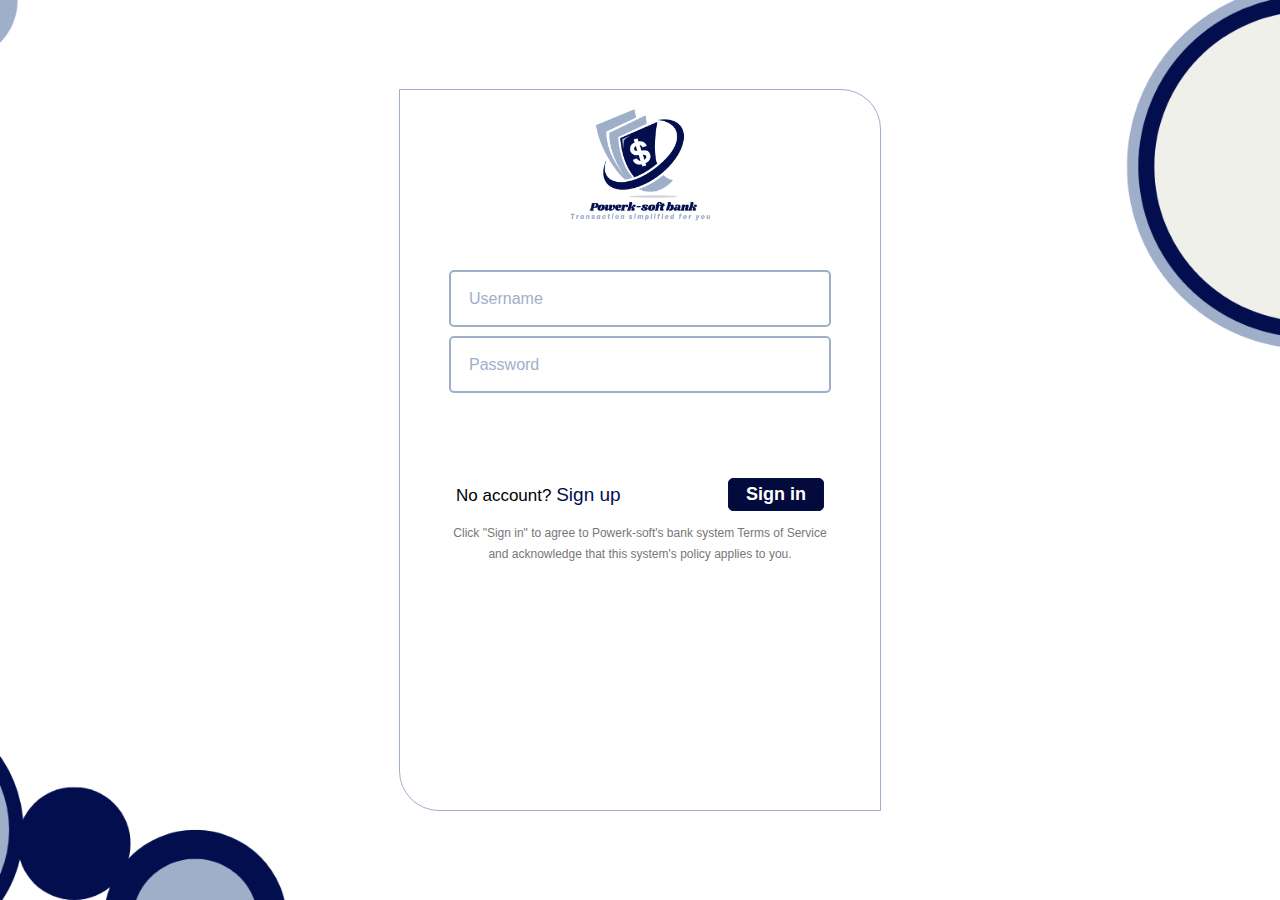
<file: index.html>
<!DOCTYPE html>
<html lang="en">

<head>
    <meta charset="UTF-8">
    <meta http-equiv="X-UA-Compatible" content="IE=edge">
    <meta name="viewport" content="width=device-width, initial-scale=1.0">
    <link rel="stylesheet" href="../CSS/normalize.css">
    <link rel="stylesheet" href="./CSS/login.css">
    <!-- font-awesome -->
    <link rel="stylesheet" href="https://cdnjs.cloudflare.com/ajax/libs/font-awesome/6.2.0/css/all.min.css" />

    <title>Login</title>
</head>

<body>
    <div class="back">
        <div class="content">
            <div class="logo">
                <img src="./RES/logo.png" alt="Logo">
            </div>
            <div class="form">
                <form action="" id="login-form">
                    <div class="username">
                        <input type="text" class="input-area" required id="username-text" />
                        <label for="username-text" class="label">Username</label>

                    </div>
                    <div class="password">
                        <input type="password" class="input-area" required id="password-text" />
                        <label for="password-text" class="label">Password</label>

                    </div>
                    <div class="message-container">

                    </div>
                    <div class="validation">
                        <p class="footer-1">No account? <a href="./register-user.html"><span>Sign up</span></a></p>
                        <input type="submit" value="Sign in" id="submit-button">
                    </div>
                </form>
            </div>
            <p class="footer-2">Click "Sign in" to agree to Powerk-soft's bank system Terms of Service and acknowledge that this system's policy applies to you.</p>
        </div>

    </div>
    <script src="./JavaScript/login.js"></script>
</body>

</html>
</file>
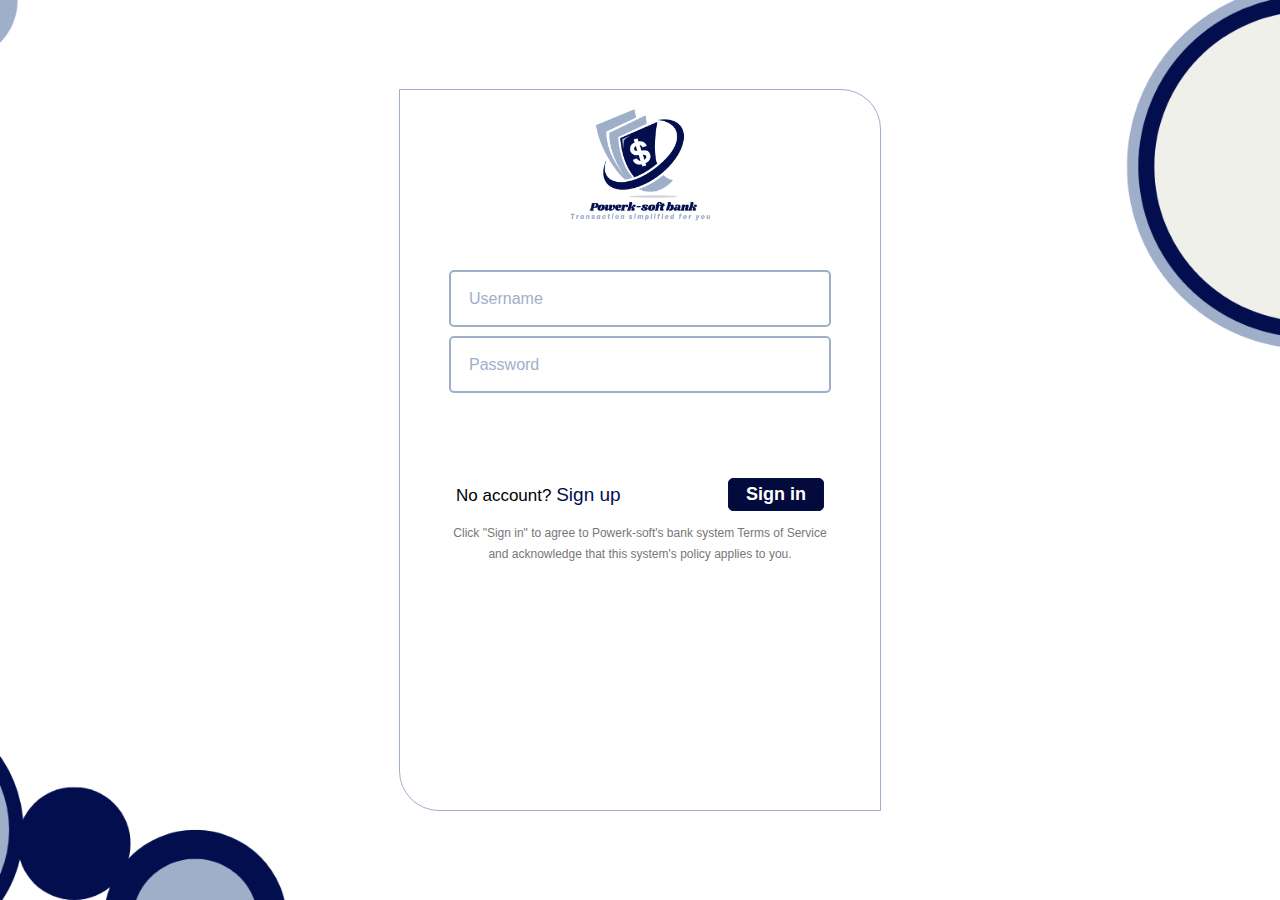
<file: login.html>
<!DOCTYPE html>
<html lang="en">

<head>
    <meta charset="UTF-8">
    <meta http-equiv="X-UA-Compatible" content="IE=edge">
    <meta name="viewport" content="width=device-width, initial-scale=1.0">
    <link rel="stylesheet" href="../CSS/normalize.css">
    <link rel="stylesheet" href="./CSS/login.css">
    <!-- font-awesome -->
    <link rel="stylesheet" href="https://cdnjs.cloudflare.com/ajax/libs/font-awesome/5.14.0/css/all.min.css" />

    <title>Login</title>
</head>

<body>
    <div class="back">
        <div class="content">
            <div class="logo">
                <img src="./RES/logo.png" alt="Logo">
            </div>
            <div class="form">
                <form action="" id="login-form">
                    <div class="username">
                        <input type="text" class="input-area" required id="username-text" />
                        <label for="username-text" class="label">Username</label>

                    </div>
                    <div class="password">
                        <input type="password" class="input-area" required id="password-text" />
                        <label for="password-text" class="label">Password</label>

                    </div>
                    <div class="message-container">

                    </div>
                    <div class="validation">
                        <p class="footer-1">No account? <a href="./register-user.html"><span>Sign up</span></a></p>
                        <input type="submit" value="Sign in" id="submit-button">
                    </div>
                </form>
            </div>
            <p class="footer-2">Click "Sign in" to agree to Powerk-soft's bank system Terms of Service and acknowledge that this system's policy applies to you.</p>
        </div>

    </div>
    <script src="../JavaScript/admin_login.js"></script>
</body>

</html>
</file>
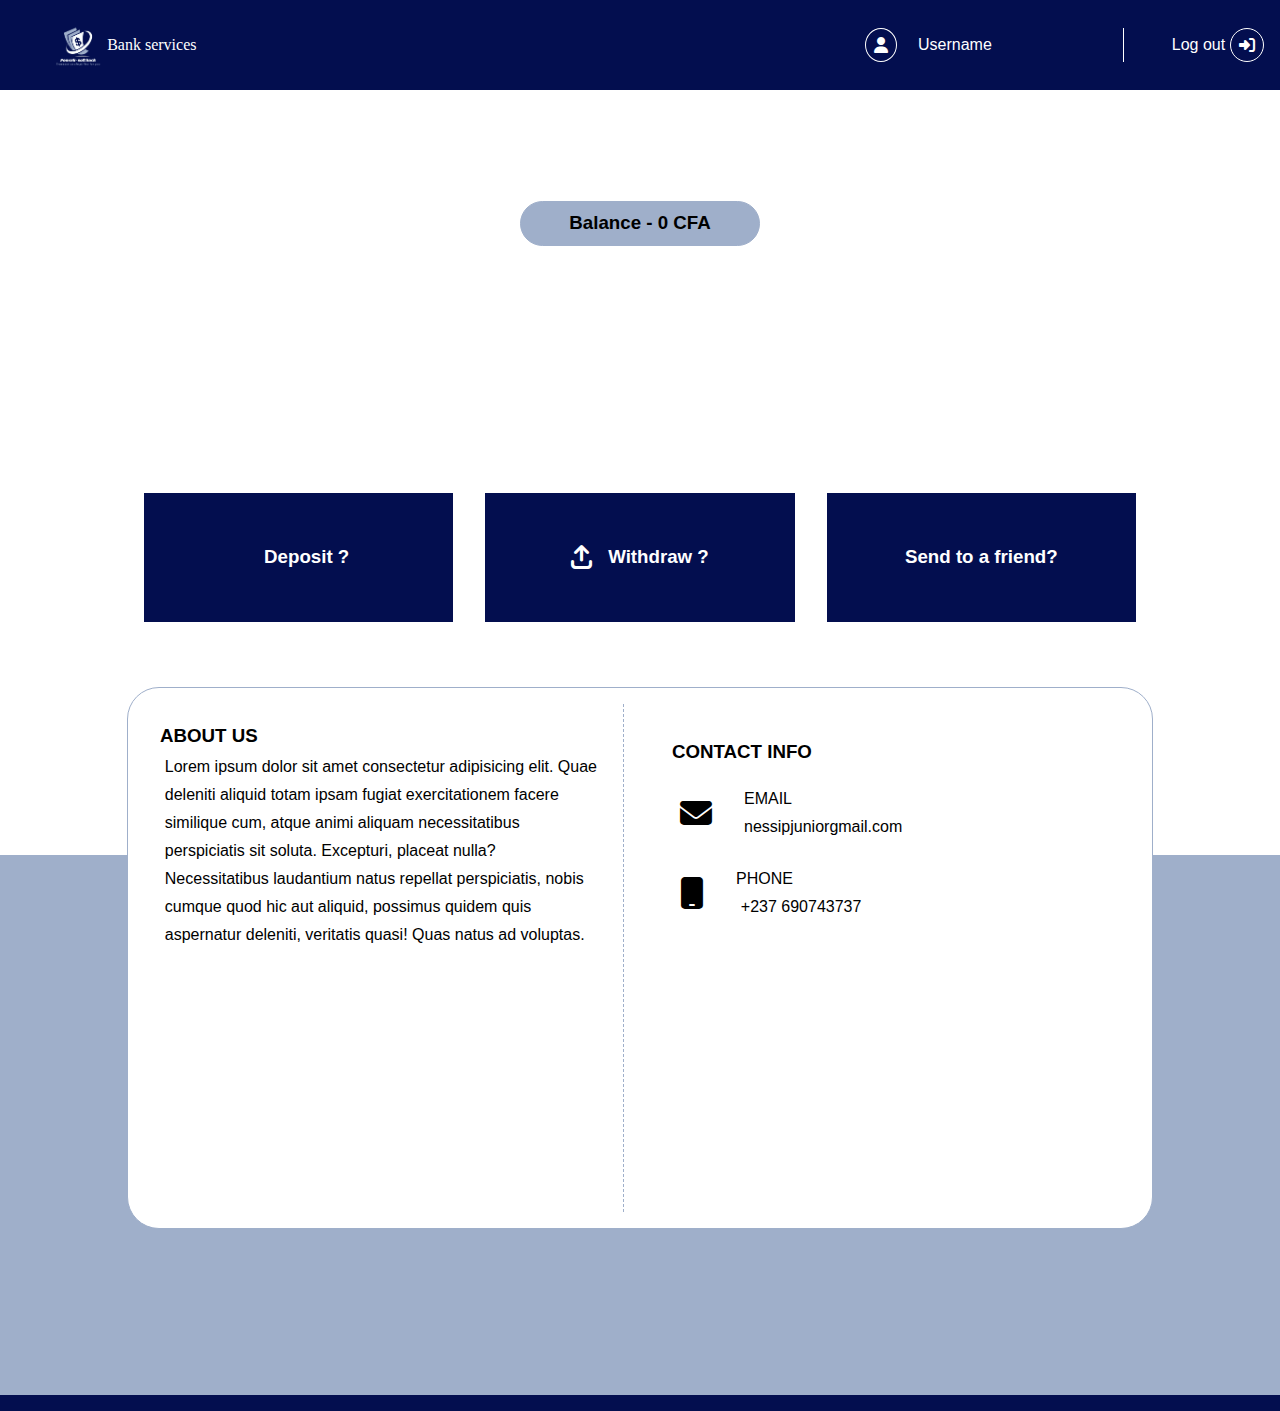
<file: main.html>
<!DOCTYPE html>
<html lang="en">

<head>
    <meta charset="UTF-8">
    <meta http-equiv="X-UA-Compatible" content="IE=edge">
    <meta name="viewport" content="width=device-width, initial-scale=1.0">
    <link rel="shortcut icon" href="//www.icloudinnovations.com/wp-content/uploads/2022/07/it-log-again-icon.png" type="image/x-icon">
    <link rel="stylesheet" href="./CSS/main.css">
    <link rel="stylesheet" href="https://cdnjs.cloudflare.com/ajax/libs/font-awesome/6.2.1/css/all.min.css" />

    <title>Bank services</title>
</head>

<body>
    <div class="header">
        <div class="logo">
            <img src="./RES/logo-white.png" alt="" class="icon">
            <span class="title">Bank services</span>

        </div>
        <div class="profile">
            <div class="user">
                <i class="fa fa-user"></i>
                <p id="username">Username</p>

            </div>
            <div class="logout">
                <p>Log out</p>
                <i class="fas fa-right-to-bracket"></i>
            </div>
        </div>
    </div>
    <div class="main">
        <div class="section">
            <div class="balance">
                <h3>Balance - <span id="money">0</span> CFA</h3>
            </div>
            <div class="actions">
                <div class="deposit">
                    <i class="fas fa-arrow-down-to-bracket"></i>
                    <h3>Deposit ?</h3>
                </div>
                <div class="retrieve">
                    <i class="fas fa-arrow-up-from-bracket"></i>
                    <h3>Withdraw ?</h3>
                </div>
                <div class="transfer">
                    <h3>Send to a friend?</h3>
                </div>
                <div class="form-1">
                    <form action="" id="deposit-form">

                        <div class="amount">
                            <input type="amount" class="input-area" required id="deposit-amount-text" />
                            <label for="deposit-amount-text" class="label">Amount</label>

                        </div>
                        <div class="deposit-message-container message">

                        </div>
                        <div class="validation">
                            <input type="button" value="Back" id="back-button-1">

                            <input type="submit" value="Deposit" id="submit-button-1">

                        </div>
                    </form>
                </div>
                <div class="form-2">
                    <form action="" id="withdraw-form">

                        <div class="amount">
                            <input type="amount" class="input-area" required id="withdraw-amount-text" />
                            <label for="withdraw-amount-text" class="label">Amount</label>

                        </div>
                        <div class="withdraw-message-container message">

                        </div>
                        <div class="validation">
                            <input type="button" value="Back" id="back-button-2">

                            <input type="submit" value="Withdraw" id="submit-button-2">

                        </div>
                    </form>
                </div>
                <div class="form-3">
                    <form action="" id="transfer-form">

                        <div class="amount">
                            <input type="amount" class="input-area" required id="transfer-amount-text" />
                            <label for="transfer-amount-text" class="label">Amount</label>

                        </div>
                        <div class="username">
                            <input type="username" class="input-area" required id="transfer-username-text" />
                            <label for="transfer-username-text" class="label">to user</label>

                        </div>
                        <div class="transfer-message-container message">

                        </div>
                        <div class="validation">
                            <input type="button" value="Back" id="back-button-3">

                            <input type="submit" value="Transfer" id="submit-button-3">

                        </div>
                    </form>
                </div>

            </div>

        </div>

    </div>
    <div class="footer">
        <div class="container">
            <div class="about">
                <h3>ABOUT US</h3>
                <p>Lorem ipsum dolor sit amet consectetur adipisicing elit. Quae deleniti aliquid totam ipsam fugiat exercitationem facere similique cum, atque animi aliquam necessitatibus perspiciatis sit soluta. Excepturi, placeat nulla? Necessitatibus
                    laudantium natus repellat perspiciatis, nobis cumque quod hic aut aliquid, possimus quidem quis aspernatur deleniti, veritatis quasi! Quas natus ad voluptas.</p>
            </div>
            <div class="contact">
                <h3>CONTACT INFO</h3>
                <div class="items">
                    <div class="email">
                        <i class="fa fa-envelope"></i>
                        <div class="texts">
                            <span>EMAIL</span>
                            <a href="mailto:nessipjuniorgmail.com">nessipjuniorgmail.com</a>
                        </div>
                    </div>
                    <div class="phone">
                        <i class="fa fa-mobile"></i>
                        <div class="texts">
                            <span>PHONE</span>
                            <p>+237 690743737</p>
                        </div>
                    </div>
                </div>
            </div>

        </div>
    </div>
    <script src="./JavaScript/main.js"></script>

</body>

</html>
</file>
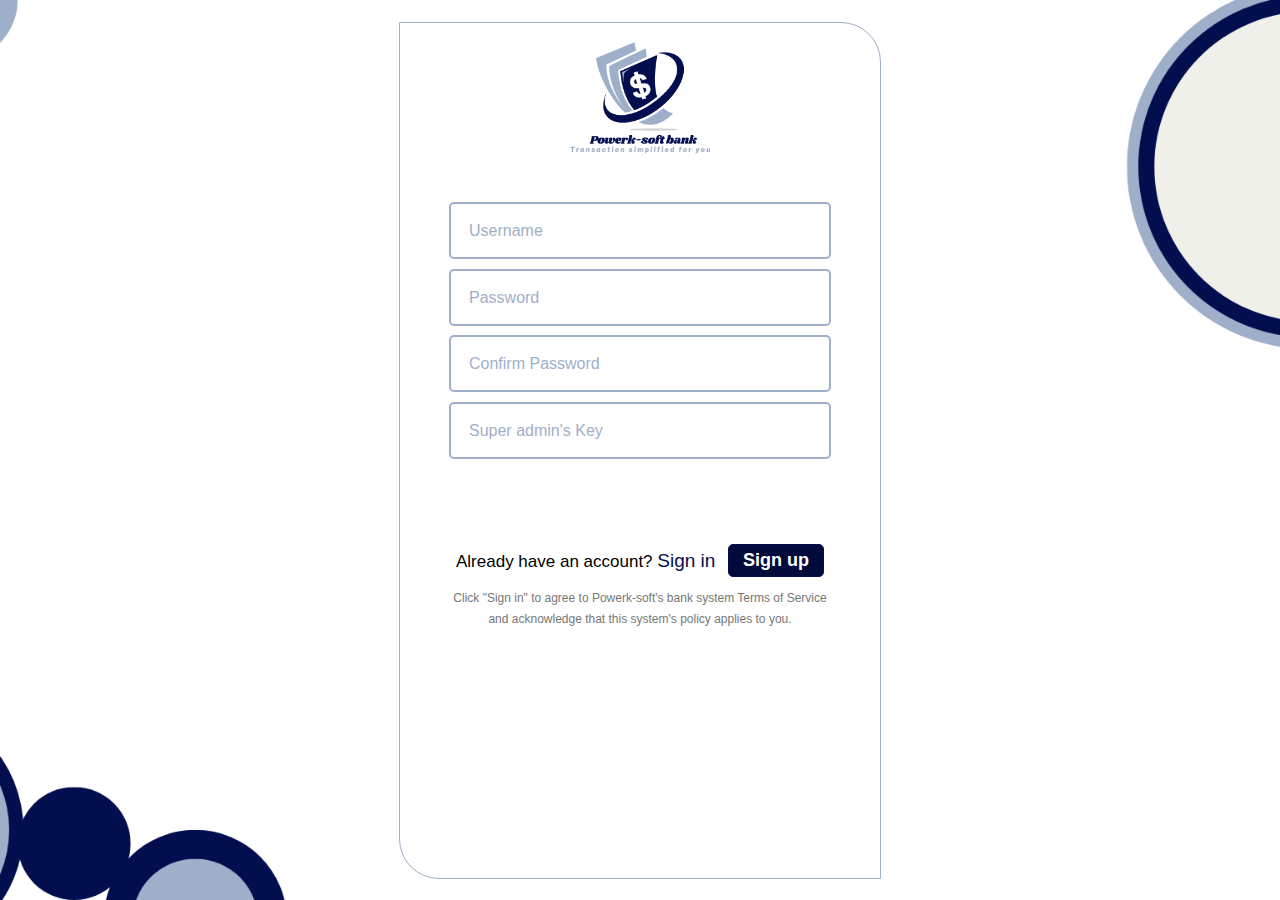
<file: register-admin.html>
<!DOCTYPE html>
<html lang="en">

<head>
    <meta charset="UTF-8">
    <meta http-equiv="X-UA-Compatible" content="IE=edge">
    <meta name="viewport" content="width=device-width, initial-scale=1.0">
    <link rel="stylesheet" href="../CSS/normalize.css">
    <link rel="stylesheet" href="./CSS/login.css">
    <!-- font-awesome -->
    <link rel="stylesheet" href="https://cdnjs.cloudflare.com/ajax/libs/font-awesome/5.14.0/css/all.min.css" />

    <title>Sign up</title>
</head>

<body>
    <div class="back">
        <div class="content" style="height:95vh;">
            <div class="logo">
                <img src="./RES/logo.png" alt="Logo">
            </div>
            <div class="form">
                <form action="" id="login-form">
                    <div class="username">
                        <input type="text" class="input-area" required id="username-text" />
                        <label for="username-text" class="label">Username</label>

                    </div>
                    <div class="password">
                        <input type="password" class="input-area" required id="password-text" />
                        <label for="password-text" class="label">Password</label>

                    </div>
                    <div class="confirm-password">
                        <input type="password" class="input-area" required id="confirm-password-text" />
                        <label for="confirm-password-text" class="label">Confirm Password</label>

                    </div>
                    <div class="key">
                        <input type="password" class="input-area" required id="key-text" />
                        <label for="key-text" class="label">Super admin's Key</label>

                    </div>
                    <div class="message-container">

                    </div>
                    <div class="validation">
                        <p class="footer-1">Already have an account? <a href="./index.html"><span>Sign in</span></a></p>
                        <input type="submit" value="Sign up" id="submit-button">
                    </div>
                </form>
            </div>
            <p class="footer-2">Click "Sign in" to agree to Powerk-soft's bank system Terms of Service and acknowledge that this system's policy applies to you.</p>
        </div>

    </div>
    <script src="../JavaScript/admin_login.js"></script>
</body>

</html>
</file>
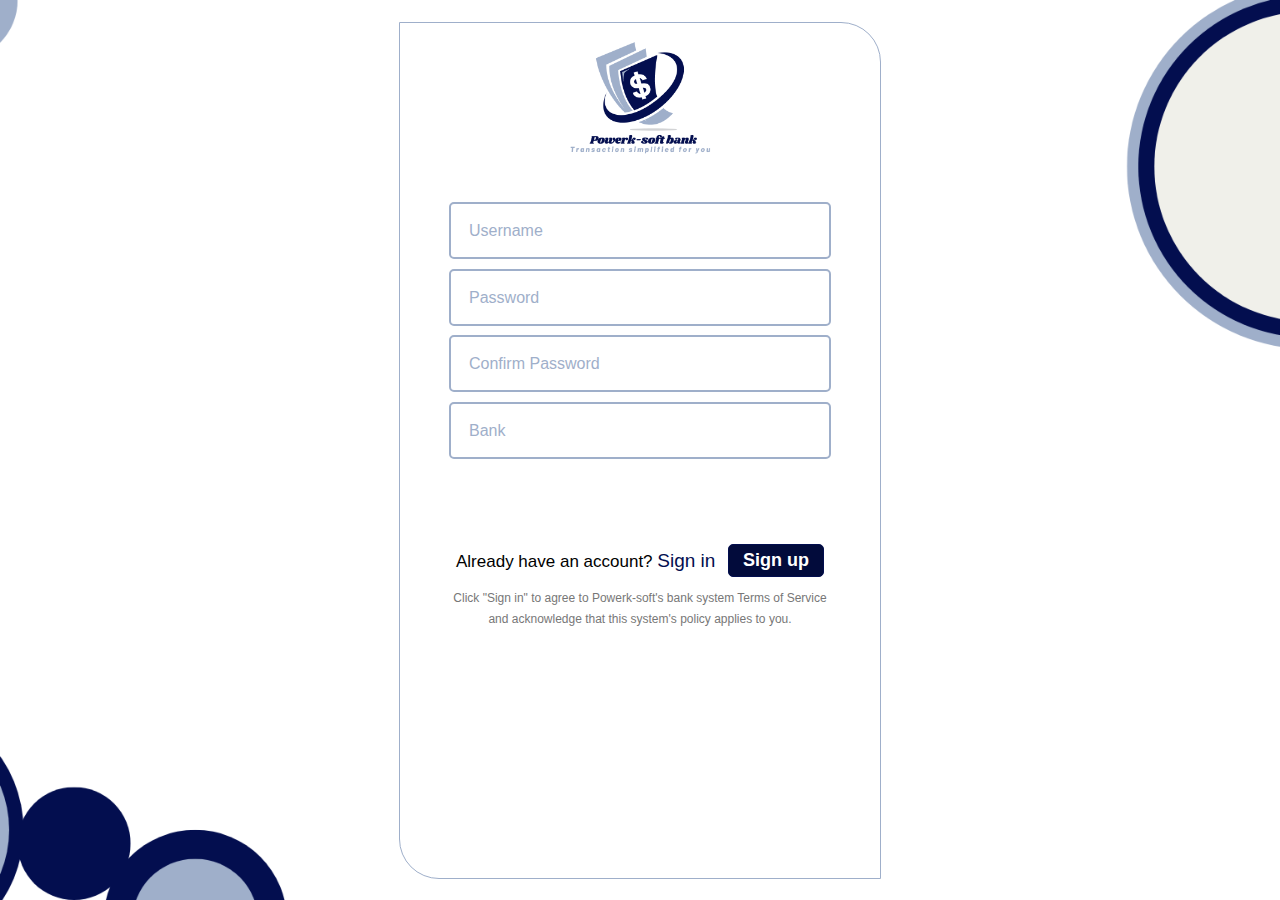
<file: register-user.html>
<!DOCTYPE html>
<html lang="en">

<head>
    <meta charset="UTF-8">
    <meta http-equiv="X-UA-Compatible" content="IE=edge">
    <meta name="viewport" content="width=device-width, initial-scale=1.0">
    <link rel="stylesheet" href="../CSS/normalize.css">
    <link rel="stylesheet" href="./CSS/login.css">
    <!-- font-awesome -->
    <link rel="stylesheet" href="https://cdnjs.cloudflare.com/ajax/libs/font-awesome/5.14.0/css/all.min.css" />

    <title>Sign up</title>
</head>

<body>
    <div class="back">
        <div class="content" style="height:95vh;">
            <div class="logo">
                <img src="./RES/logo.png" alt="Logo">
            </div>
            <div class="form">
                <form action="" id="login-form">
                    <div class="username">
                        <input type="text" class="input-area" required id="username-text" />
                        <label for="username-text" class="label">Username</label>

                    </div>
                    <div class="password">
                        <input type="password" class="input-area" required id="password-text" />
                        <label for="password-text" class="label">Password</label>

                    </div>
                    <div class="confirm-password">
                        <input type="password" class="input-area" required id="confirm-password-text" />
                        <label for="confirm-password-text" class="label">Confirm Password</label>

                    </div>
                    <div class="bank">
                        <input type="password" class="input-area" required id="bank-text" />
                        <label for="bank-text" class="label">Bank</label>

                    </div>
                    <div class="message-container">

                    </div>
                    <div class="validation">
                        <p class="footer-1">Already have an account? <a href="./index.html"><span>Sign in</span></a></p>
                        <input type="submit" value="Sign up" id="submit-button">
                    </div>
                </form>
            </div>
            <p class="footer-2">Click "Sign in" to agree to Powerk-soft's bank system Terms of Service and acknowledge that this system's policy applies to you.</p>
        </div>

    </div>
    <script src="../JavaScript/admin_login.js"></script>
</body>

</html>
</file>
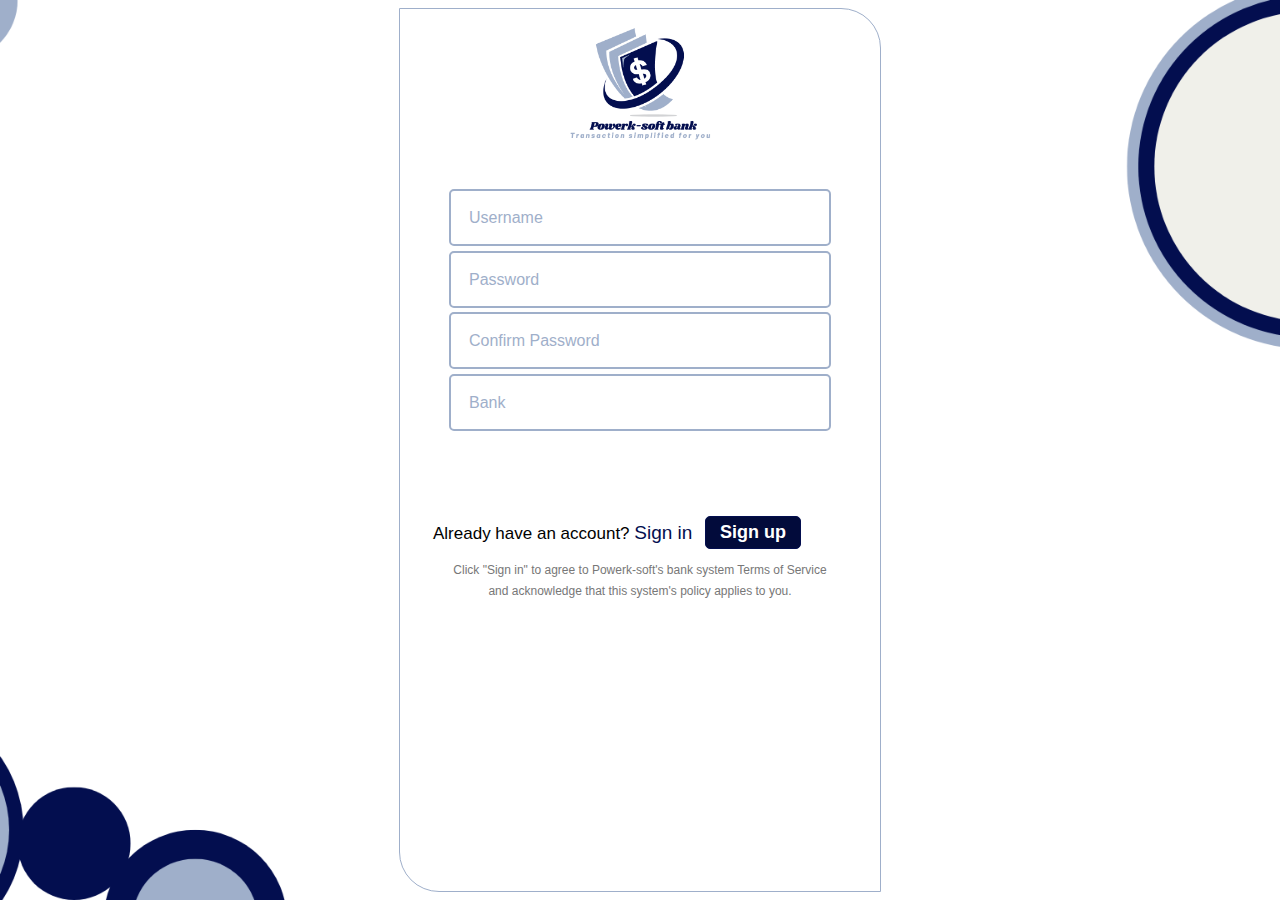
<file: register.html>
<!DOCTYPE html>
<html lang="en">

<head>
    <meta charset="UTF-8">
    <meta http-equiv="X-UA-Compatible" content="IE=edge">
    <meta name="viewport" content="width=device-width, initial-scale=1.0">
    <link rel="stylesheet" href="../CSS/normalize.css">
    <link rel="stylesheet" href="./CSS/login.css">
    <link rel="shortcut icon" href="//www.icloudinnovations.com/wp-content/uploads/2022/07/it-log-again-icon.png" type="image/x-icon">
    <!-- font-awesome -->
    <link rel="stylesheet" href="https://cdnjs.cloudflare.com/ajax/libs/font-awesome/6.2.0/css/all.min.css" />

    <title>Sign up</title>
</head>

<body>
    <div class="back">
        <div class="content" style="height:98vh;">
            <div class="logo">
                <img src="./RES/logo.png" alt="Logo">
            </div>
            <div class="form">
                <form action="" id="register-form">
                    <div class="username">
                        <input type="text" class="input-area" required id="username-text" />
                        <label for="username-text" class="label">Username</label>

                    </div>
                    <div class="password">
                        <input type="password" class="input-area" required id="password-text" />
                        <label for="password-text" class="label">Password</label>

                    </div>
                    <div class="confirm-password">
                        <input type="password" class="input-area" required id="confirm-password-text" />
                        <label for="confirm-password-text" class="label">Confirm Password</label>

                    </div>
                    <div class="bank">
                        <input type="password" class="input-area" required id="bank-text" />
                        <label for="bank-text" class="label">Bank</label>

                    </div>
                    <div class="message-container">

                    </div>
                    <div class="validation">
                        <p class="footer-1">Already have an account? <a href="./index.html"><span>Sign in</span></a></p>
                        <input type="submit" value="Sign up" id="submit-button">
                    </div>
                </form>
            </div>
            <p class="footer-2">Click "Sign in" to agree to Powerk-soft's bank system Terms of Service and acknowledge that this system's policy applies to you.</p>
        </div>

    </div>
    <script src="./JavaScript/register.js"></script>
</body>

</html>
</file>
<file: CSS/login.css>
* {
    margin: 0;
    padding: 0;
    font-family: sans-serif;
}

:root {
    /* gray */
    --gray-50: #eeeeee;
    --gray-100: #cccccc;
    --gray-200: #aaaaaa;
    --gray-300: #888888;
    --gray-400: #777777;
    --gray-500: #666666;
    --gray-600: #555555;
    --gray-700: #444444;
    --gray-800: #333333;
    --gray-900: #222222;
    /* theme */
    --primary: #030e4f;
    --secondary: #9fafca;
    /* box shadow*/
    --shadow-1: 0 1px 3px 0 rgba(0, 0, 0, 0.1), 0 1px 2px 0 rgba(0, 0, 0, 0.06);
    --shadow-2: 0 4px 6px -1px rgba(0, 0, 0, 0.1), 0 2px 4px -1px rgba(0, 0, 0, 0.06);
    --shadow-3: 0 10px 15px -3px rgba(0, 0, 0, 0.1), 0 4px 6px -2px rgba(0, 0, 0, 0.05);
    --shadow-4: 0 20px 25px -5px rgba(0, 0, 0, 0.1), 0 10px 10px -5px rgba(0, 0, 0, 0.04);
}

body {
    font-family: var(--bodyFont);
    font-weight: 400;
    line-height: 1.75;
    position: relative;
    display: flex;
    justify-content: center;
    align-items: center;
    background: url("../RES/back.png") center/cover no-repeat;
}

p {
    padding: 0 3rem;
    text-align: center;
    font-family: "Trebuchet MS", "Lucida Sans Unicode", "Lucida Grande", "Lucida Sans", Arial, sans-serif;
}

a {
    text-decoration: none;
}


/* Whole content - start*/

div.back {
    height: 100vh;
    width: 100vw;
    display: flex;
    align-items: center;
    justify-content: center;
}

div.content {
    height: 80vh;
    width: 30rem;
    max-width: 80vw;
    display: flex;
    flex-direction: column;
    align-items: center;
    border: 0.5px solid var(--secondary);
    border-top-right-radius: 2.5rem;
    border-bottom-left-radius: 2.5rem;
    background-color: #fff;
    /* box-shadow: var(--shadow-4); */
}


/* Whole content - end*/


/* Logo - start*/

div.logo {
    margin-bottom: 1rem;
}

div.logo img {
    width: 150px;
}


/* Logo - end*/


/* form - start */

div.username,
div.password,
div.confirm-password,
div.key,
div.bank {
    position: relative;
    margin: 0.3rem 1rem;
}

.input-area {
    outline: none;
    border: 2px solid var(--secondary);
    padding: 16px 13px;
    width: 22rem;
    font-size: 18px;
    border-radius: 5px;
}

.input-area:valid+.label {
    top: -8px;
    padding: 0 3px;
    font-size: 14px;
    color: #8d8d8d;
}

.input-area:focus {
    border: 2px solid var(--primary);
}

.label {
    color: var(--secondary);
    position: absolute;
    top: 15px;
    left: 20px;
    background: #ffffff;
}

.input-area:focus+.label {
    top: -8px;
    padding: 0 3px;
    font-size: 14px;
    color: var(--primary);
}

#login-form {
    display: flex;
    flex-direction: column;
    align-items: center;
    justify-content: center;
}

div.message-container {
    display: flex;
    flex-direction: row;
    align-items: center;
    justify-content: center;
    padding-left: 3rem;
    padding-right: 3rem;
    margin-bottom: 0;
}

div.message-container i {
    color: red;
    font-size: 1.5rem;
}

div.message-container p.error {
    color: red;
    padding-left: 1rem;
    padding-right: 1rem;
}

.validation {
    display: flex;
    justify-content: space-between;
    margin-top: 5rem;
    width: 23rem;
}

p.footer-1 {
    font-size: 17px;
    padding: 0;
}

p.footer-1 span {
    color: var(--primary);
    font-size: 19px;
}

#submit-button {
    background-color: #020b3b;
    border: 1px solid var(--primary);
    border-radius: 5px;
    width: 6rem;
    color: white;
    font-family: "Trebuchet MS", "Lucida Sans Unicode", "Lucida Grande", "Lucida Sans", Arial, sans-serif;
    font-size: 18px;
    font-weight: bold;
}

#submit-button:hover {
    background-color: var(--primary);
}


/* form - end */


/* footer - start */

p.footer-2 {
    margin: 0.7rem 0;
    font-size: 12px;
    color: var(--gray-400);
}


/* footer - end */


/* Responsive start*/

@media screen and (max-width: 349px) {
    .input-area {
        outline: none;
        border: 2px solid #dadce0;
        padding: 16px 13px;
        width: 13rem;
        font-size: 18px;
        border-radius: 5px;
    }
    .validation {
        flex-direction: column;
        justify-content: center;
        align-items: center;
    }
    p.footer-2 {
        padding: 0 0.2rem;
        margin: 0.5rem 0;
        font-size: 10px;
        color: var(--gray-400);
    }
}

@media screen and (min-width: 350px) and (max-width: 430px) {
    .input-area {
        outline: none;
        border: 2px solid #dadce0;
        padding: 16px 13px;
        width: 15rem;
        font-size: 18px;
        border-radius: 5px;
    }
    .validation {
        flex-direction: column;
        justify-content: center;
        align-items: center;
    }
    p.footer-2 {
        padding: 0 0.3rem;
        margin: 0.5rem 0;
        font-size: 12px;
        color: var(--gray-400);
    }
}

@media screen and (min-width: 431px) and (max-width: 500px) {
    .input-area {
        outline: none;
        border: 2px solid #dadce0;
        padding: 16px 13px;
        width: 19rem;
        font-size: 18px;
        border-radius: 5px;
    }
    .validation {
        flex-direction: column;
        justify-content: center;
        align-items: center;
    }
    p.footer-2 {
        padding: 0 0.3rem;
        margin: 0.5rem 0;
        font-size: 10px;
        color: var(--gray-400);
    }
}


/* Responsive end*/
</file>
<file: CSS/main.css>
* {
    margin: 0;
    padding: 0;
    font-family: sans-serif;
}

:root {
    /* gray */
    --gray-50: #eeeeee;
    --gray-100: #cccccc;
    --gray-200: #aaaaaa;
    --gray-300: #888888;
    --gray-400: #777777;
    --gray-500: #666666;
    --gray-600: #555555;
    --gray-700: #444444;
    --gray-800: #333333;
    --gray-900: #222222;
    /* theme */
    --primary: #030e4f;
    --secondary: #9fafca;
    /* box shadow*/
    --shadow-1: 0 1px 3px 0 rgba(0, 0, 0, 0.1), 0 1px 2px 0 rgba(0, 0, 0, 0.06);
    --shadow-2: 0 4px 6px -1px rgba(0, 0, 0, 0.1), 0 2px 4px -1px rgba(0, 0, 0, 0.06);
    --shadow-3: 0 10px 15px -3px rgba(0, 0, 0, 0.1), 0 4px 6px -2px rgba(0, 0, 0, 0.05);
    --shadow-4: 0 20px 25px -5px rgba(0, 0, 0, 0.1), 0 10px 10px -5px rgba(0, 0, 0, 0.04);
}

body {
    font-family: var(--bodyFont);
    font-weight: 400;
    line-height: 1.75;
    position: relative;
    display: flex;
    flex-direction: column;
    justify-content: center;
    align-items: center;
}

p {
    padding: 0 0.3rem;
    font-family: "Trebuchet MS", "Lucida Sans Unicode", "Lucida Grande", "Lucida Sans", Arial, sans-serif;
}

a {
    text-decoration: none;
}

div.header {
    background-color: var(--primary);
    width: 100%;
    height: 10vh;
    display: flex;
    flex-direction: row;
    justify-content: space-between;
    position: fixed;
    top: 0;
    left: 0;
}

div.header div.logo {
    display: flex;
    justify-content: center;
    align-items: center;
    cursor: pointer;
}

div.header div.logo img {
    width: 3.7rem;
}

div.header div.logo span {
    font-family: "Times New Roman", Times, serif;
    font-size: 1rem;
    color: white;
}

div.header div.profile {
    display: flex;
    justify-content: center;
    align-items: center;
    border-radius: 1rem;
}

div.header div.profile div.user {
    display: flex;
    justify-content: center;
    align-items: center;
    margin-right: 0.5rem;
}

div.header div.profile div.logout {
    display: flex;
    justify-content: center;
    align-items: center;
    border-left: 1px solid white;
    color: white;
    padding-left: 0.5;
    cursor: pointer;
}

div.header div.profile div.logout p {
    font-size: 0.8rem;
}

div.header div.profile div.user p {
    text-align: start;
    font-size: 0.9rem;
    width: 7rem;
    color: white;
}

div.header div.profile i {
    padding: 0.5rem;
    border: 1px solid white;
    border-radius: 50%;
    color: white;
    margin-right: 0.5rem;
    cursor: pointer;
}

div.main {
    max-width: 80vw;
    width: 100%;
    height: 95vh;
    display: flex;
    justify-content: center;
    align-items: center;
}

div.main div.section {
    height: 80%;
    width: 90%;
    display: flex;
    flex-direction: column;
    justify-content: space-around;
    align-items: center;
}

div.main div.section .balance {
    width: 90%;
    display: flex;
    flex-direction: column;
    justify-content: start;
    align-items: center;
}

div.main div.section .balance h3 {
    background-color: var(--secondary);
    border: 1px solid var(--secondary);
    border-radius: 2rem;
    margin-top: 1rem;
    padding: 0.3rem 3rem;
    font-family: "Trebuchet MS", "Lucida Sans Unicode", "Lucida Grande", "Lucida Sans", Arial, sans-serif;
}

div.main div.section .actions {
    width: 80vw;
    display: grid;
    grid-template-columns: 1fr;
    margin: 2rem 0;
    justify-content: center;
    align-items: center;
}

div.main div.section .actions div.deposit,
div.main div.section .actions div.transfer,
div.main div.section .actions div.retrieve {
    display: flex;
    background-color: var(--primary);
    justify-content: center;
    align-items: center;
    padding: 1rem 2rem;
    margin: 1rem 0;
    color: white;
    cursor: pointer;
}

div.main div.section .actions div i {
    margin-right: 1rem;
    font-size: 1.5rem;
}

div.footer {
    background-color: var(--secondary);
    width: 100%;
}

div.container {
    background-color: var(--secondary);
    width: 100%;
    height: 95vh;
    display: grid;
    grid-template-columns: 1fr;
}

div.about {
    margin: 1rem;
}

div.contact {
    margin: 2rem 1rem;
}

div.items div {
    display: flex;
    flex-direction: row;
    align-items: center;
    margin: 0.5rem;
}

div.items div i {
    font-size: 2rem;
}

div.items div.texts {
    display: flex;
    flex-direction: column;
    margin-left: 2rem;
    align-items: flex-start;
}

div.items div.texts a {
    color: black;
}


/* form - start */

div.main div.section .actions .form-1,
div.main div.section .actions .form-2,
div.main div.section .actions .form-3 {
    height: 50vh;
    width: 100vw;
    display: none;
}

div.main div.section .actions div.amount,
div.main div.section .actions div.username {
    position: relative;
    margin: 0.3rem 1rem;
    display: flex;
    justify-content: center;
    align-items: center;
    padding: 1rem 2rem;
}

.input-area {
    outline: none;
    border: 2px solid var(--secondary);
    padding: 16px 13px;
    width: 12rem;
    font-size: 18px;
    border-radius: 5px;
}

.input-area:valid+.label {
    top: 5px;
    padding: 0 3px;
    font-size: 14px;
    color: #8d8d8d;
}

.input-area:focus {
    border: 2px solid var(--primary);
}

.label {
    color: var(--secondary);
    position: absolute;
    top: 30px;
    left: 50px;
    background: #ffffff;
}

.input-area:focus+.label {
    top: 5px;
    padding: 0 3px;
    font-size: 14px;
    color: var(--primary);
}

#deposit-form,
#transfer-form,
#withdraw-form {
    display: flex;
    flex-direction: column;
    align-items: center;
    justify-content: center;
}

div.main div.section .actions div.message {
    display: flex;
    flex-direction: row;
    align-items: center;
    justify-content: center;
    padding-left: 3rem;
    padding-right: 3rem;
    margin-bottom: 0;
}

div.main div.section .actions div.message i {
    font-size: 1.5rem;
}

div.main div.section .actions div.message p.error {
    padding-left: 1rem;
    padding-right: 1rem;
}

div.main div.section .actions div.validation {
    display: flex;
    justify-content: space-between;
    margin-top: 1rem;
}

#submit-button-1,
#submit-button-2,
#submit-button-3,
#back-button-1,
#back-button-2,
#back-button-3 {
    background-color: #020b3b;
    border: 1px solid var(--primary);
    border-radius: 5px;
    width: 10rem;
    height: 2rem;
    color: white;
    font-family: "Trebuchet MS", "Lucida Sans Unicode", "Lucida Grande", "Lucida Sans", Arial, sans-serif;
    font-size: 18px;
    font-weight: bold;
    cursor: pointer;
    margin: 0 1rem;
}

#submit-button-1:hover,
#submit-button-2:hover,
#submit-button-3:hover,
#back-button-1:hover,
#back-button-2:hover,
#back-button-3:hover {
    background-color: var(--primary);
}

div.main div.section .actions div.form {
    height: 40vh;
}


/* form - end */

@media screen and (min-width: 700px) {
    div.container {
        display: grid;
        grid-template-columns: 1fr 1fr;
        height: 60vh;
    }
    div.header div.profile div.user p {
        text-align: start;
        font-size: 0.9rem;
        width: 9rem;
    }
    div.header div.profile div.logout p {
        font-size: 0.9rem;
        padding-left: 2rem;
    }
    div.header div.profile i {
        margin-right: 1rem;
    }
    div.main div.section .actions {
        display: grid;
        grid-template-columns: 1fr 1fr;
    }
    div.main div.section .actions div.deposit,
    div.main div.section .actions div.transfer,
    div.main div.section .actions div.retrieve {
        margin: 1rem;
        padding: 3rem 1rem;
    }
}

@media screen and (min-width: 850px) {
    div.footer {
        position: relative;
        display: flex;
        justify-content: center;
        align-items: center;
        height: 60vh;
        border-bottom: 1rem solid var(--primary);
    }
    div.container {
        display: grid;
        grid-template-columns: 1fr 1fr;
        height: 60vh;
        width: 80vw;
        margin: 3rem 0;
        border: 1px solid var(--secondary);
        border-radius: 2rem;
        position: absolute;
        top: -40%;
        background-color: white;
    }
    div.container .about {
        border-right: 1px dashed var(--secondary);
        padding: 1rem;
    }
    div.container .contact {
        padding: 1rem;
    }
    div.header div.profile div.user p {
        text-align: start;
        font-size: 1rem;
        width: 12rem;
    }
    div.header div.profile div.logout p {
        font-size: 1rem;
        padding-left: 3rem;
    }
    div.header div.logo {
        margin-left: 3rem;
    }
    div.main div.section .actions {
        grid-template-columns: 1fr 1fr 1fr;
    }
    div.main div.section .actions div.deposit,
    div.main div.section .actions div.transfer,
    div.main div.section .actions div.retrieve {
        margin: 1rem;
        padding: 3rem 1rem;
    }
}
</file>
